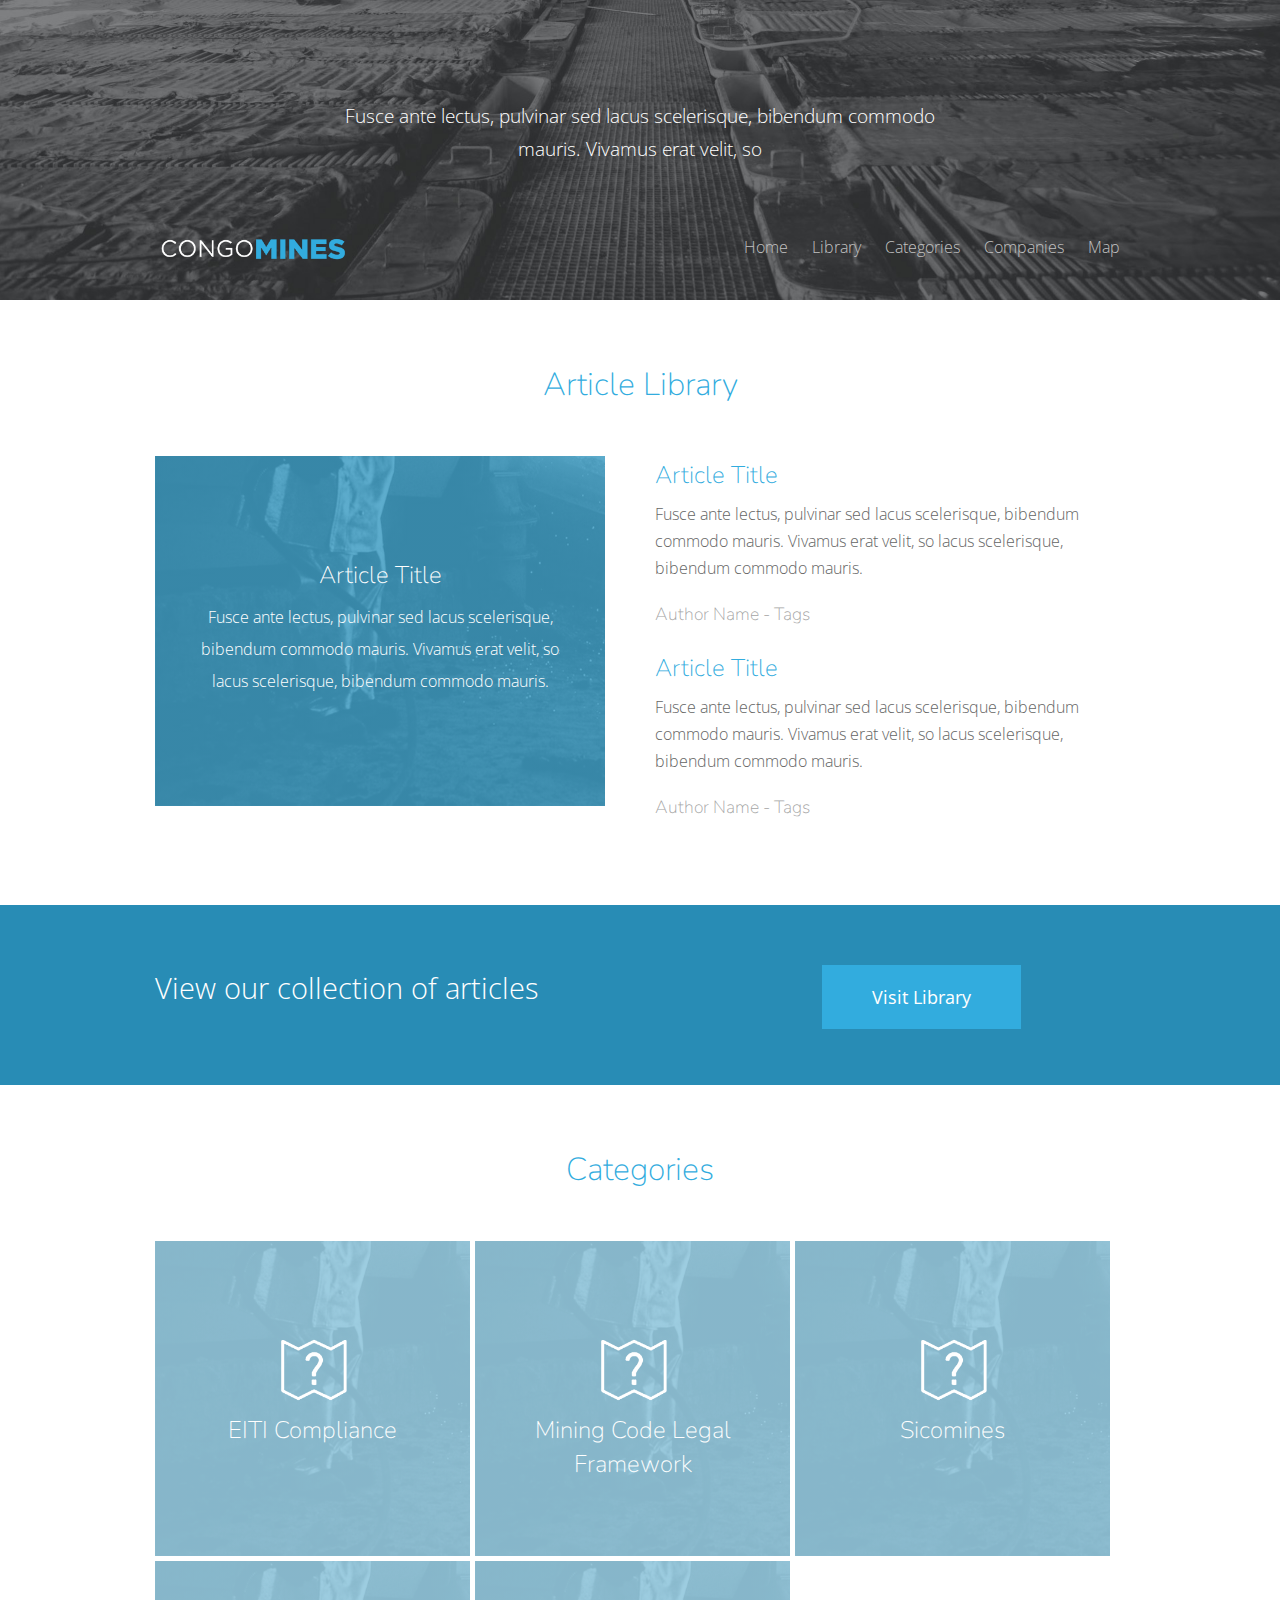
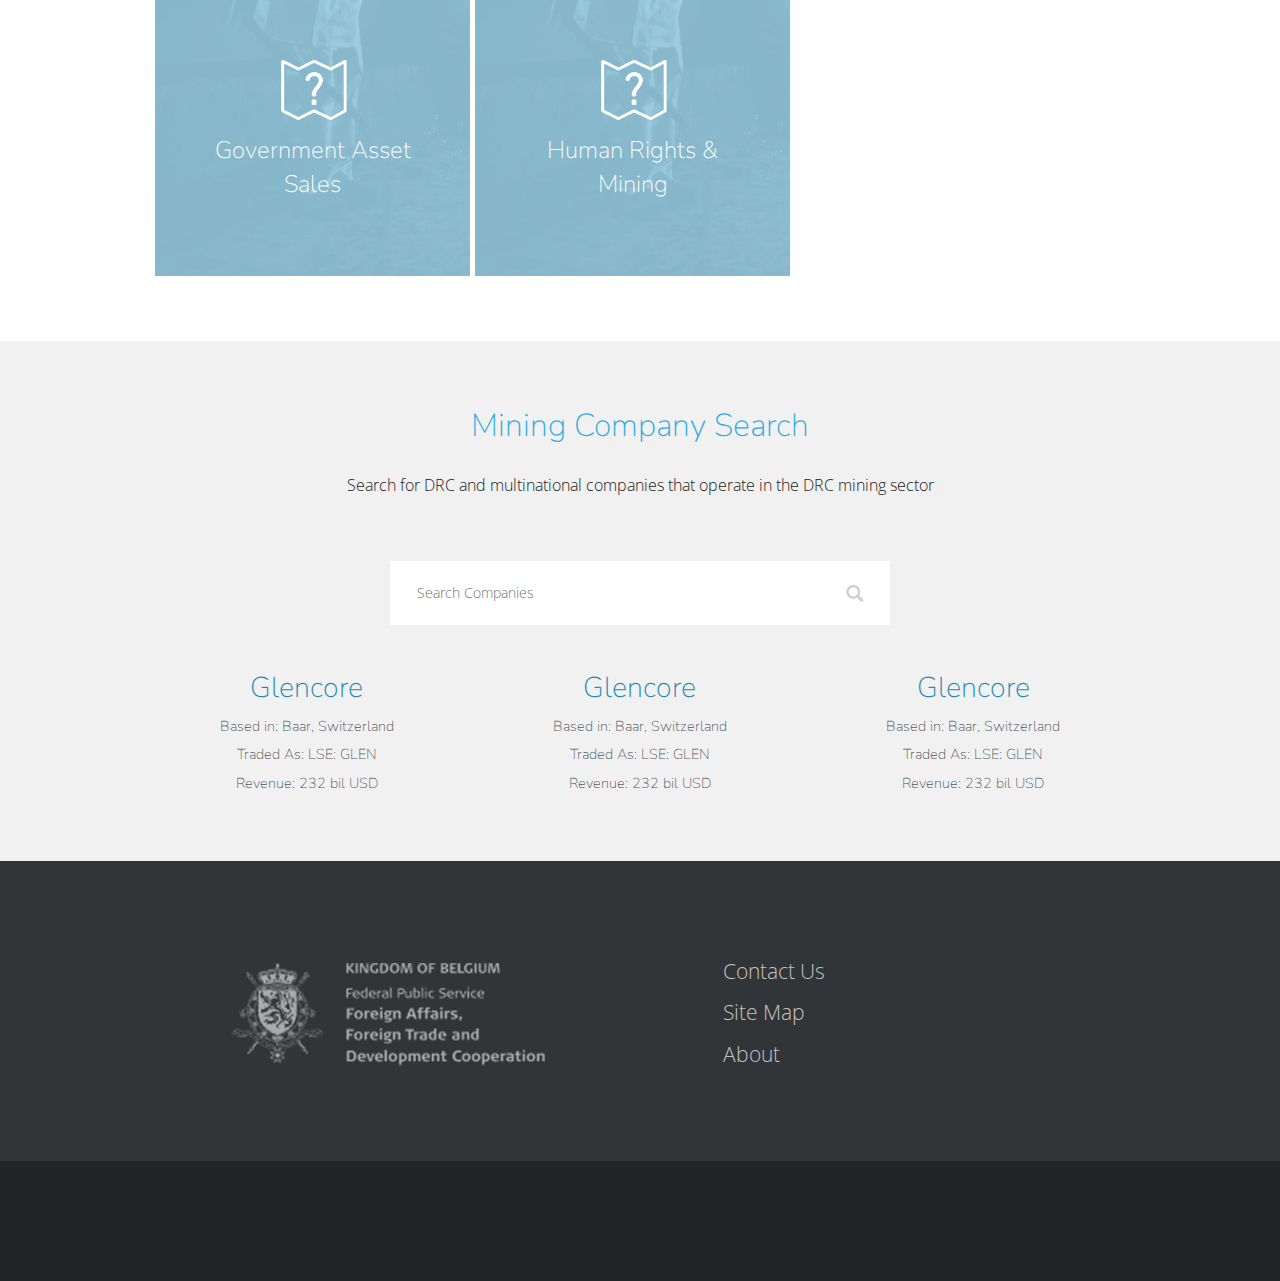
<file: index.html>
<!doctype html>
<html class="no-js" lang="en">
  <head>
    
    <meta charset="utf-8" />
    <meta name="viewport" content="width=device-width, initial-scale=1.0" />
    
    <title>CongoMines</title>

    <link rel="stylesheet" href="css/foundation.css" />
    <link rel="stylesheet" href="css/style.css" />
    <link href='http://fonts.googleapis.com/css?family=Open+Sans:400,300,600,700' rel='stylesheet' type='text/css'>
    <link href='http://fonts.googleapis.com/css?family=Nunito:400,300,700' rel='stylesheet' type='text/css'>

    <script src="js/vendor/modernizr.js"></script>

  </head>
  <body>
    
  <div class="header">
    <div class="row">
      <div class="large-12 columns">
        <h4>Fusce ante lectus, pulvinar sed lacus scelerisque, bibendum commodo mauris. Vivamus erat velit, so</h4>
      </div>
    </div>
      <div class="menu">
        <div class="row">
          <div class="logo"><a href="index.html"><img src="img/logo.png" /></a></div>
          <div class="navigation">
            <ul>
              <li><a href="index.html">Home</a></li>
              <li><a href="#">Library</a></li>
              <li><a href="#">Categories</a></li>
              <li><a href="company.html">Companies</a></li>
              <li><a href="#">Map</a></li>
            </ul>
          </div>
        </div>
      </div>
    
  </div>

  <div class="content">

    <div class="row">
      <div class="large-12 columns">
        <h1>Article Library</h1>
      </div>
    </div>
    <div class="divider"></div>
    <div class="row">
      <div class="large-6 columns">
        <div class="featured">
          <h3>Article Title</h3>
          <p>Fusce ante lectus, pulvinar sed lacus scelerisque, bibendum commodo mauris. Vivamus erat velit, so  lacus scelerisque, bibendum commodo mauris.</p>
        </div>
      </div>
      <div class="large-6 columns">
        <article>
          <h3>Article Title</h3>
          <p>Fusce ante lectus, pulvinar sed lacus scelerisque, bibendum commodo mauris. Vivamus erat velit, so  lacus scelerisque, bibendum commodo mauris.</p>
          <h4>Author Name - Tags</h4>
        </article>
        <article>
          <h3>Article Title</h3>
          <p>Fusce ante lectus, pulvinar sed lacus scelerisque, bibendum commodo mauris. Vivamus erat velit, so  lacus scelerisque, bibendum commodo mauris.</p>
          <h4>Author Name - Tags</h4>
        </article>
      </div>
    </div>

  </div>

  <div class="banner">
    <div class="row">
      <div class="large-8 columns"><h2>View our collection of articles</h2></div>
      <div class="large-4 columns"><button>Visit Library </button></div>
    </div>
  </div>

  <div class="content">

    <div class="row">
      <div class="large-12 columns">
        <h1>Categories</h1>
      </div>
    </div>
    <div class="divider"></div>
    <div class="row">
      <div class="large-12 columns text-center">
        <div class="category">
          <img src="img/icon.png" />
          <h3>EITI Compliance</h3>
        </div>
        <div class="category">
          <img src="img/icon.png" />
          <h3>Mining Code Legal Framework</h3>
        </div>
        <div class="category">
          <img src="img/icon.png" />
          <h3>Sicomines</h3>
        </div>
      </div>
      <div class="large-12 columns text-center">
        <div class="category">
          <img src="img/icon.png" />
          <h3>Government Asset Sales</h3>
        </div>
        <div class="category">
          <img src="img/icon.png" />
          <h3>Human Rights & Mining</h3>
        </div>
      </div>
    </div>

  </div>

  <div class="search">

    <div class="row">
      <div class="large-12 columns text-center">
        <h1>Mining Company Search</h1>
        <p>Search for DRC and multinational companies that operate in the DRC mining sector</p>
      </div>

    </div>
    <div class="divider"></div>
    <div class="row">
        <div class="large-12 columns">
            <input type="text" placeholder="Search Companies" />
        </div>
    </div>
    <div class="divider"></div>
    <div class="row">
        <div class="large-4 columns text-center">
          <h2>Glencore</h2>
          <h4>Based in: Baar, Switzerland</h4>
          <h4>Traded As: LSE: GLEN</h4>
          <h4>Revenue: 232 bil USD</h4>
        </div>
        <div class="large-4 columns text-center">
          <h2>Glencore</h2>
          <h4>Based in: Baar, Switzerland</h4>
          <h4>Traded As: LSE: GLEN</h4>
          <h4>Revenue: 232 bil USD</h4>
        </div>
        <div class="large-4 columns text-center">
          <h2>Glencore</h2>
          <h4>Based in: Baar, Switzerland</h4>
          <h4>Traded As: LSE: GLEN</h4>
          <h4>Revenue: 232 bil USD</h4>
        </div>
    </div>
  </div>

  <div class="footer">
    <div class="row">
      <div class="large-6 columns text-center">
       <img src="img/belguim.png" />
      </div>
      <div class="large-6 columns">
        <ul>
          <li><a href="#">Contact Us</a></li>
          <li><a href="#">Site Map</a></li>
          <li><a href="#">About</a></li>
        </ul>
      </div>
    </div>

  </div>
  <div class="copyright"></div>
      
    
    <script src="js/vendor/jquery.js"></script>
    <script src="js/scripts.js"></script>
    <script src="js/foundation.min.js"></script>
    <script>
      $(document).foundation();
    </script>
  </body>
</html>
</file>
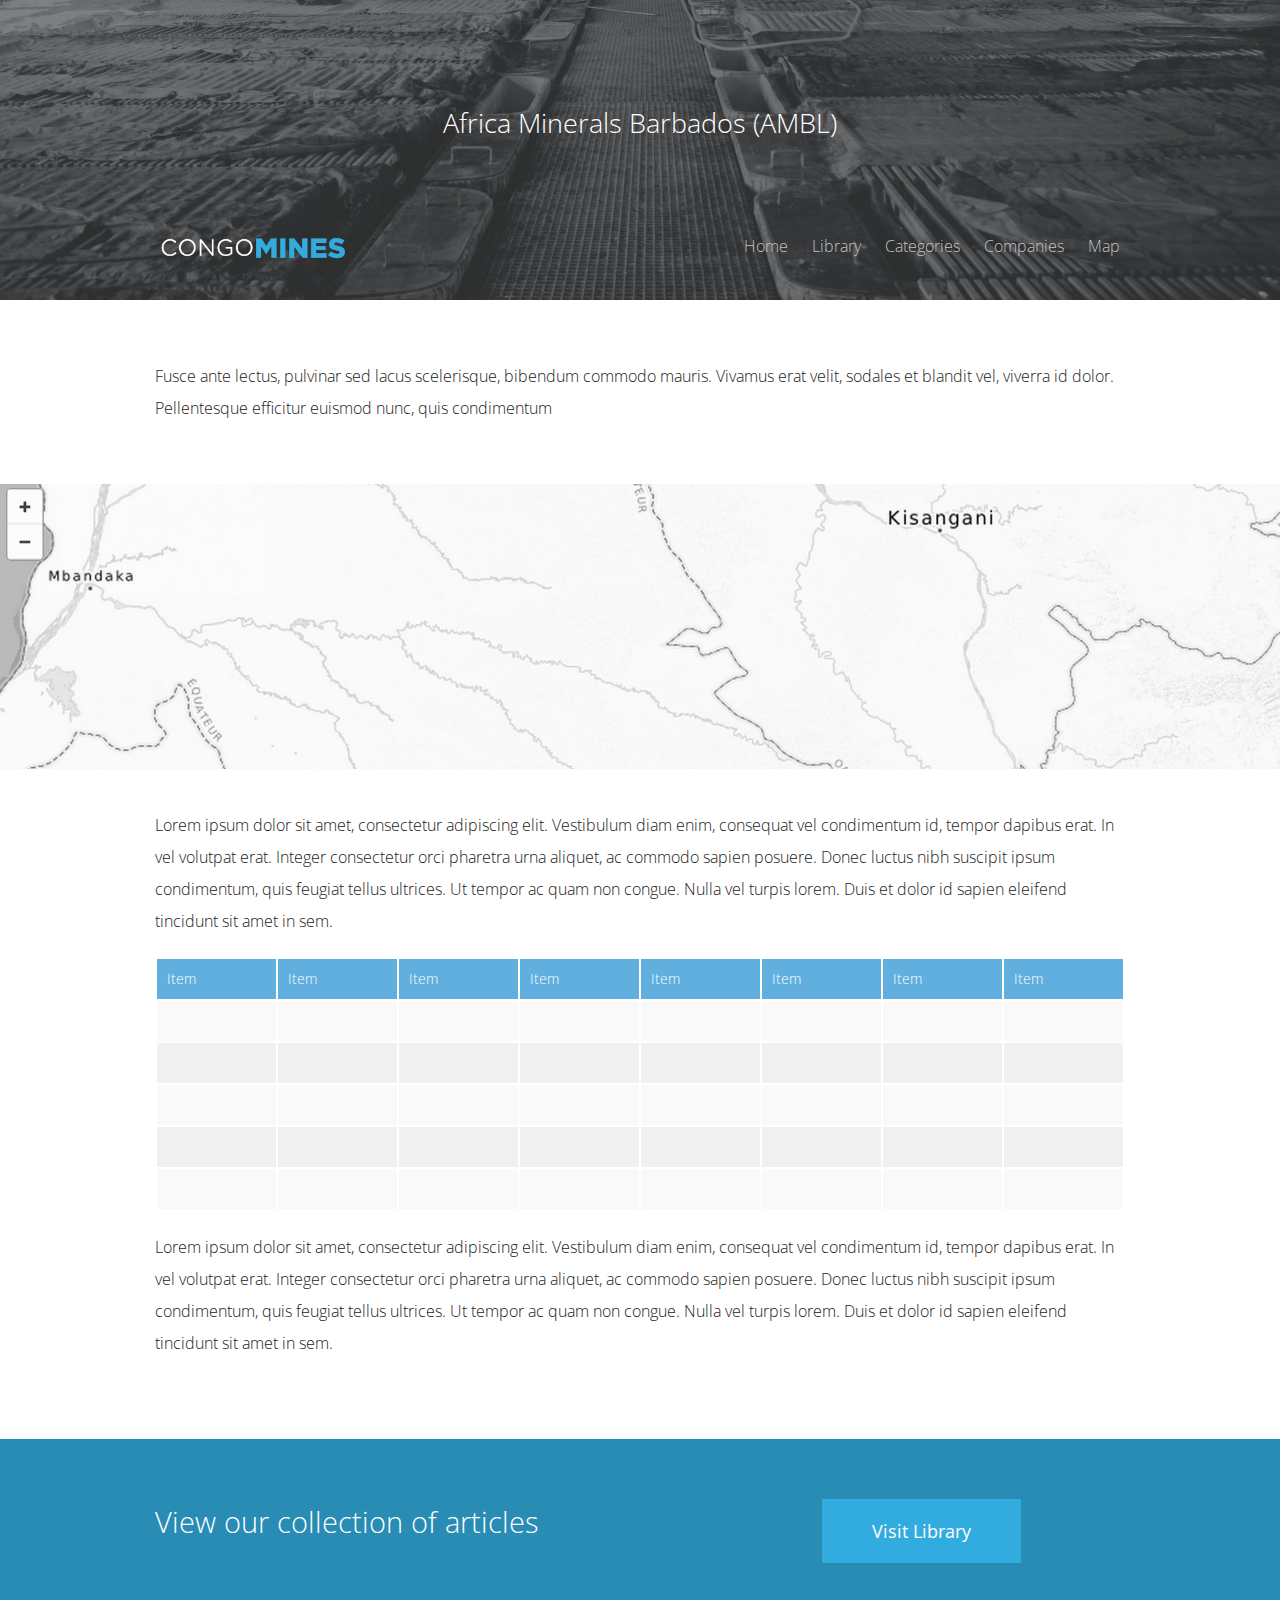
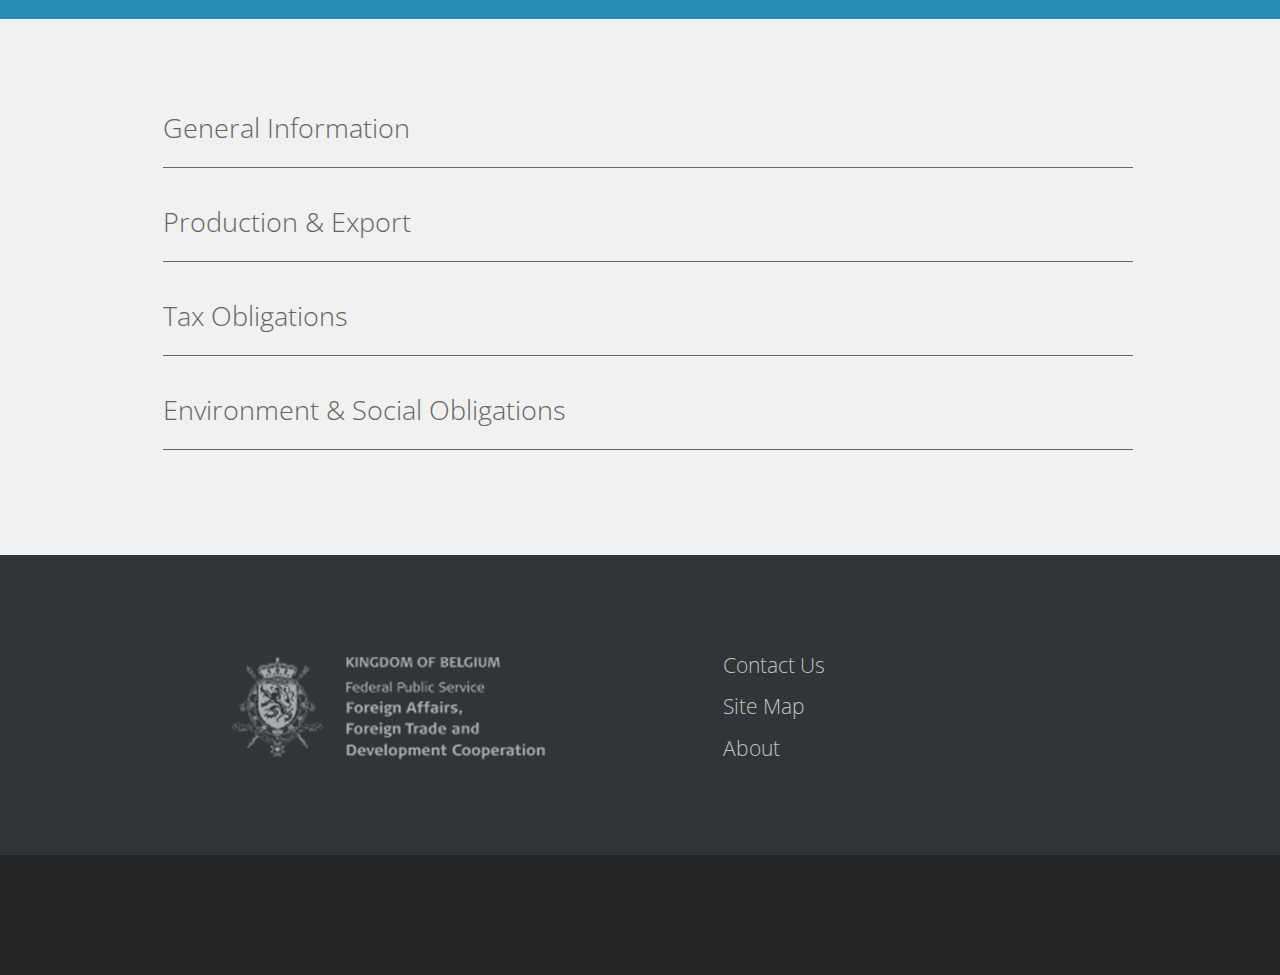
<file: company.html>
<!doctype html>
<html class="no-js" lang="en">
  <head>
    
    <meta charset="utf-8" />
    <meta name="viewport" content="width=device-width, initial-scale=1.0" />
    
    <title>CongoMines</title>

    <link rel="stylesheet" href="css/foundation.css" />
    <link rel="stylesheet" href="css/style.css" />
    <link href='http://fonts.googleapis.com/css?family=Open+Sans:400,300,600,700' rel='stylesheet' type='text/css'>
    <link href='http://fonts.googleapis.com/css?family=Nunito:400,300,700' rel='stylesheet' type='text/css'>

    <script src="js/vendor/modernizr.js"></script>

  </head>
  <body>
    
  <div class="header">
    <div class="row">
      <div class="large-12 columns">
        <h3>Africa Minerals Barbados (AMBL)</h3>
      </div>
    </div>
      <div class="menu">
        <div class="row">
          <div class="logo"><a href="index.html"><img src="img/logo.png" /></a></div>
          <div class="navigation">
            <ul>
              <li><a href="index.html">Home</a></li>
              <li><a href="#">Library</a></li>
              <li><a href="#">Categories</a></li>
              <li><a href="company.html">Companies</a></li>
              <li><a href="#">Map</a></li>
            </ul>
          </div>
        </div>
      </div>
    
  </div>

  <div class="content">

    <div class="row">
      <div class="large-12 columns">
        <p>Fusce ante lectus, pulvinar sed lacus scelerisque, bibendum commodo mauris. Vivamus erat velit, sodales et blandit vel, viverra id dolor. Pellentesque efficitur euismod nunc, quis condimentum</p>
      </div>
    </div>
    <img src="img/map.jpg" class="map" />
    <div class="row">
      <div class="large-12 columns">
        <p>Lorem ipsum dolor sit amet, consectetur adipiscing elit. Vestibulum diam enim, consequat vel condimentum id, tempor dapibus erat. In vel volutpat erat. Integer consectetur orci pharetra urna aliquet, ac commodo sapien posuere. Donec luctus nibh suscipit ipsum condimentum, quis feugiat tellus ultrices. Ut tempor ac quam non congue. Nulla vel turpis lorem. Duis et dolor id sapien eleifend tincidunt sit amet in sem.</p>
        <table>
          <tr>
            <th>Item</th><th>Item</th><th>Item</th><th>Item</th><th>Item</th><th>Item</th><th>Item</th><th>Item</th>
          </tr>
          <tr>
            <td></td><td></td><td></td><td></td><td></td><td></td><td></td><td></td>
          </tr>
          <tr>
            <td></td><td></td><td></td><td></td><td></td><td></td><td></td><td></td>
          </tr>
          <tr>
            <td></td><td></td><td></td><td></td><td></td><td></td><td></td><td></td>
          </tr>
          <tr>
            <td></td><td></td><td></td><td></td><td></td><td></td><td></td><td></td>
          </tr>
          <tr>
            <td></td><td></td><td></td><td></td><td></td><td></td><td></td><td></td>
          </tr>
        </table>
        <p>Lorem ipsum dolor sit amet, consectetur adipiscing elit. Vestibulum diam enim, consequat vel condimentum id, tempor dapibus erat. In vel volutpat erat. Integer consectetur orci pharetra urna aliquet, ac commodo sapien posuere. Donec luctus nibh suscipit ipsum condimentum, quis feugiat tellus ultrices. Ut tempor ac quam non congue. Nulla vel turpis lorem. Duis et dolor id sapien eleifend tincidunt sit amet in sem.</p>
      </div>
    </div>

  </div>

  <div class="banner">
    <div class="row">
      <div class="large-8 columns"><h2>View our collection of articles</h2></div>
      <div class="large-4 columns"><button>Visit Library </button></div>
    </div>
  </div>


<div class="grey">
  <div class="row">
      <div class="large-12 columns">
        <section class="accordion">
        <div>
          <input id="ac-1" name="accordion-1" type="checkbox" />
          <label for="ac-1">General Information</label>
          <article class="ac-large">
            <div class="large-3 columns"><h4>NRC</h4><h4>RCCM</h4><h4>Legal Status</h4><h4>Legal Regime</h4></div>
            <div class="large-3 columns"><h4 class="value">Lorem Ipsum</h4><h4 class="value">Lorem Ipsum</h4><h4 class="value">Lorem Ipsum</h4><h4 class="value">Lorem Ipsum</h4></div>
            <div class="large-3 columns"><h4>Project Type</h4><h4>Project Phase</h4><h4>Contact</h4><h4>Website</h4></div>
            <div class="large-3 columns"><h4 class="value">Lorem Ipsum</h4><h4 class="value">Lorem Ipsum</h4><h4 class="value">Lorem Ipsum</h4><h4 class="value">Lorem Ipsum</h4></div>
          </article>
        </div>
        <div>
          <input id="ac-2" name="accordion-1" type="checkbox" />
          <label for="ac-2">Production & Export</label>
          <article class="ac-medium">
            <p>Lorem ipsum dolor sit amet, consectetur adipiscing elit. Vestibulum diam enim, consequat vel condimentum id, tempor dapibus erat. In vel volutpat erat. Integer consectetur orci pharetra urna aliquet, ac commodo sapien posuere. Donec luctus nibh suscipit ipsum condimentum, quis feugiat tellus ultrices. Ut tempor ac quam non congue. Nulla vel turpis lorem. Duis et dolor id sapien eleifend tincidunt sit amet in sem.</p>
          </article>
        </div>
        <div>
          <input id="ac-3" name="accordion-1" type="checkbox" />
          <label for="ac-3">Tax Obligations</label>
          <article class="ac-large">
            <p>Lorem ipsum dolor sit amet, consectetur adipiscing elit. Vestibulum diam enim, consequat vel condimentum id, tempor dapibus erat. In vel volutpat erat. Integer consectetur orci pharetra urna aliquet, ac commodo sapien posuere. Donec luctus nibh suscipit ipsum condimentum, quis feugiat tellus ultrices. Ut tempor ac quam non congue. Nulla vel turpis lorem. Duis et dolor id sapien eleifend tincidunt sit amet in sem.</p>
          </article>
        </div>
        <div>
          <input id="ac-4" name="accordion-1" type="checkbox" />
          <label for="ac-4">Environment & Social Obligations</label>
          <article class="ac-large">
            <p>Lorem ipsum dolor sit amet, consectetur adipiscing elit. Vestibulum diam enim, consequat vel condimentum id, tempor dapibus erat. In vel volutpat erat. Integer consectetur orci pharetra urna aliquet, ac commodo sapien posuere. Donec luctus nibh suscipit ipsum condimentum, quis feugiat tellus ultrices. Ut tempor ac quam non congue. Nulla vel turpis lorem. Duis et dolor id sapien eleifend tincidunt sit amet in sem.</p>
          </article>
        </div>
      </section>
      </div>
    </div>
</div>


  <div class="footer">
    <div class="row">
      <div class="large-6 columns text-center">
       <img src="img/belguim.png" />
      </div>
      <div class="large-6 columns">
        <ul>
          <li><a href="#">Contact Us</a></li>
          <li><a href="#">Site Map</a></li>
          <li><a href="#">About</a></li>
        </ul>
      </div>
    </div>

  </div>
  <div class="copyright"></div>
      
    
    <script src="js/vendor/jquery.js"></script>
    <script src="js/scripts.js"></script>
    <script src="js/foundation.min.js"></script>
    <script>
      $(document).foundation();
    </script>
  </body>
</html>
</file>
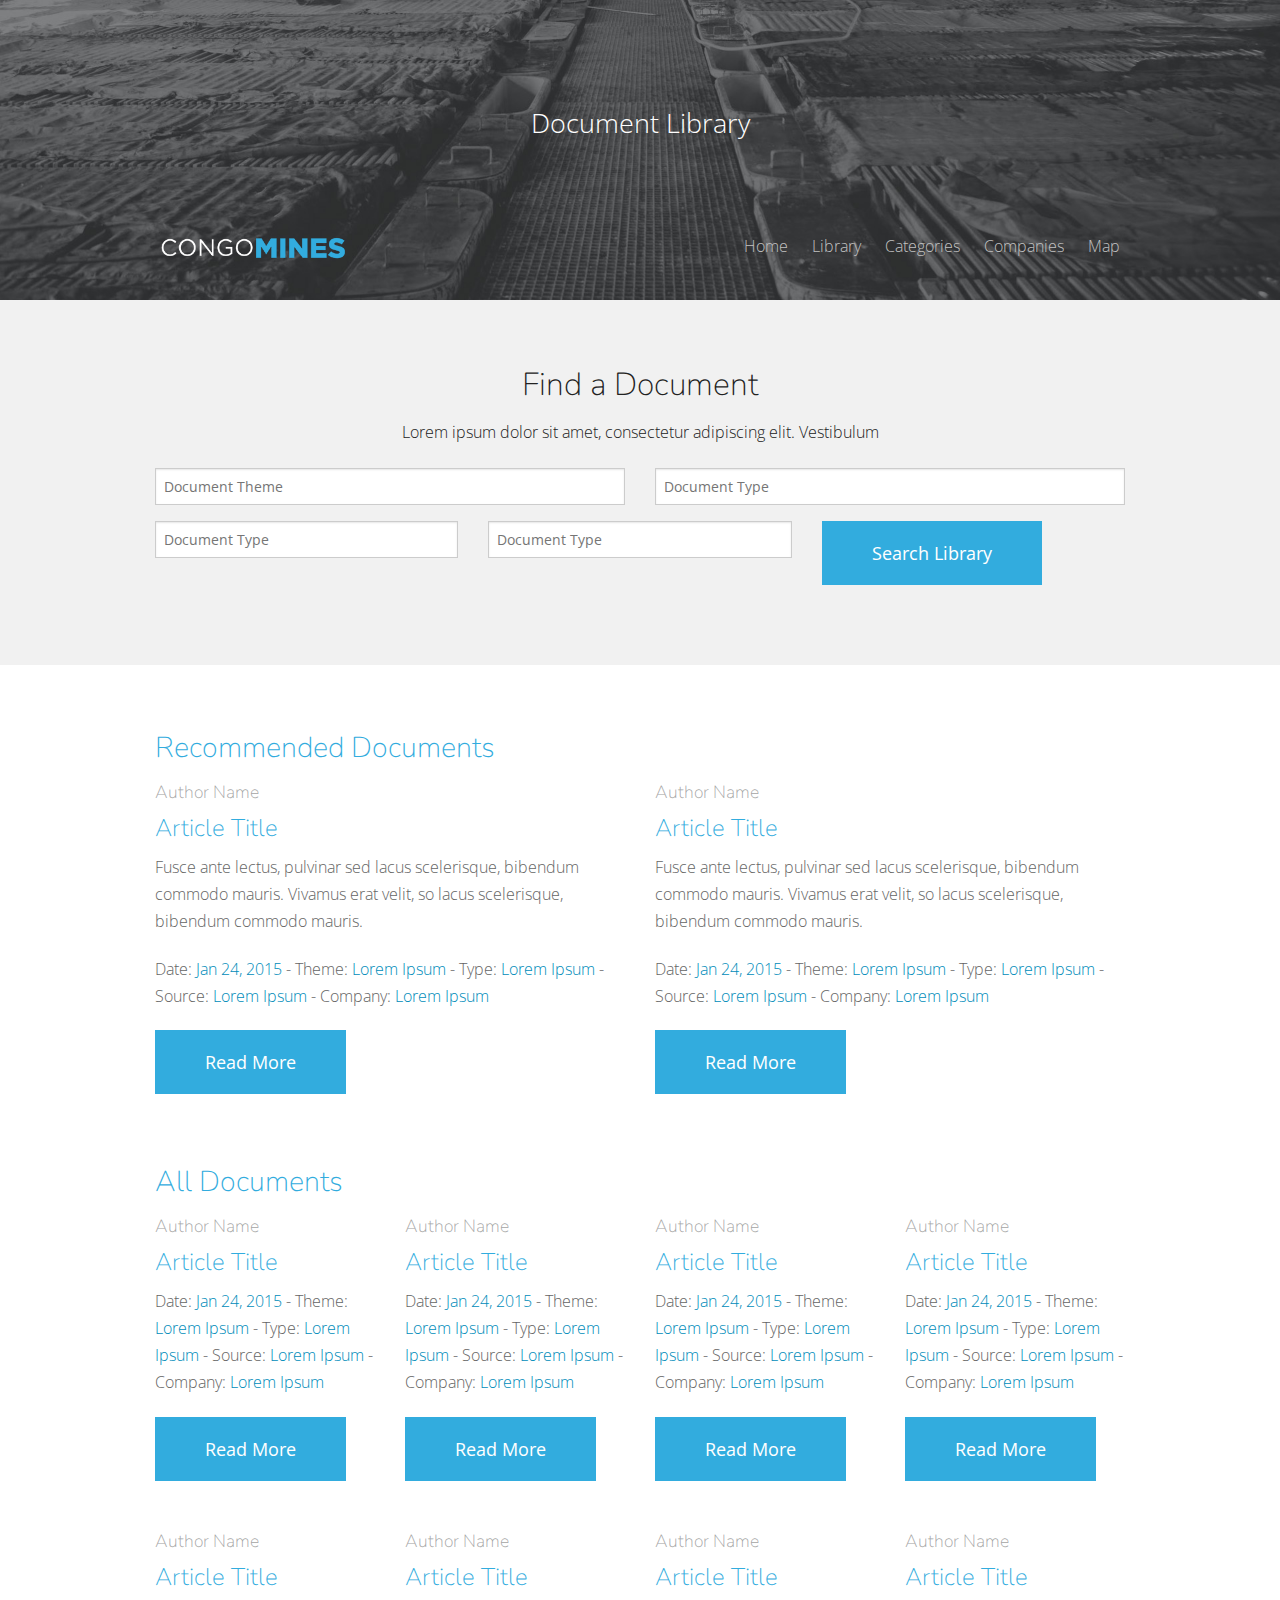
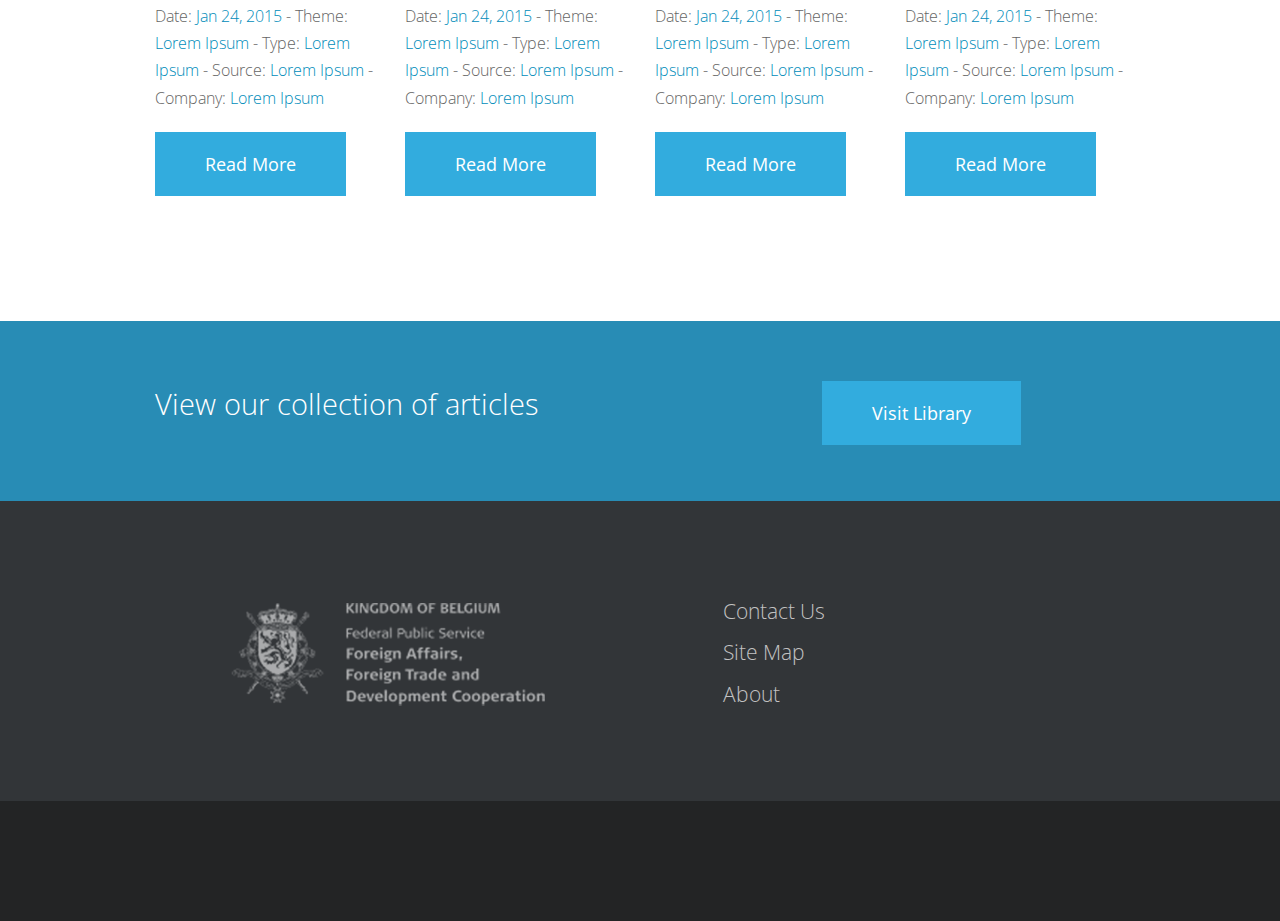
<file: library.html>
<!doctype html>
<html class="no-js" lang="en">
  <head>
    
    <meta charset="utf-8" />
    <meta name="viewport" content="width=device-width, initial-scale=1.0" />
    
    <title>CongoMines</title>

    <link rel="stylesheet" href="css/foundation.css" />
    <link rel="stylesheet" href="css/style.css" />
    <link href='http://fonts.googleapis.com/css?family=Open+Sans:400,300,600,700' rel='stylesheet' type='text/css'>
    <link href='http://fonts.googleapis.com/css?family=Nunito:400,300,700' rel='stylesheet' type='text/css'>

    <script src="js/vendor/modernizr.js"></script>

  </head>
  <body>
    
  <div class="header">
    <div class="row">
      <div class="large-12 columns">
        <h3>Document Library</h3>
      </div>
    </div>
      <div class="menu">
        <div class="row">
          <div class="logo"><a href="index.html"><img src="img/logo.png" /></a></div>
          <div class="navigation">
            <ul>
              <li><a href="index.html">Home</a></li>
              <li><a href="library.html">Library</a></li>
              <li><a href="#">Categories</a></li>
              <li><a href="company.html">Companies</a></li>
              <li><a href="#">Map</a></li>
            </ul>
          </div>
        </div>
      </div>
    
  </div>

  <div class="grey">
    <div class="row">
      <div class="large-12 columns text-center">
        <h1>Find a Document</h1>
        <p>Lorem ipsum dolor sit amet, consectetur adipiscing elit. Vestibulum</p>
      </div>

    </div>
    <div class="row">
        <div class="large-6 columns">
            <input type="text" placeholder="Document Theme" />
        </div>
        <div class="large-6 columns">
            <input type="text" placeholder="Document Type" />
        </div>
        <div class="large-4 columns">
            <input type="text" placeholder="Document Type" />
        </div>
        <div class="large-4 columns">
            <input type="text" placeholder="Document Type" />
        </div>
        <div class="large-4 columns">
            <button>Search Library</button>
        </div>
    </div>
  </div>

  <div class="content">
    <div class="row">
      <div class="large-12 columns">
        <h2 class="ftr">Recommended Documents</h2>
      </div>
    </div>
    <div class="row">
      <div class="large-6 columns">
        <article class="divborder">
          <h4>Author Name</h4>
          <h3 class="inline">Article Title</h3>
          <p>Fusce ante lectus, pulvinar sed lacus scelerisque, bibendum commodo mauris. Vivamus erat velit, so  lacus scelerisque, bibendum commodo mauris.</p>
          <p class="meta">Date: <a>Jan 24, 2015</a> - Theme: <a>Lorem Ipsum</a> - Type: <a>Lorem Ipsum</a> - Source: <a>Lorem Ipsum</a> - Company: <a>Lorem Ipsum</a></p>
          <button>Read More</button>
        </article>
      </div>
      <div class="large-6 columns">
        <article>
          <h4>Author Name</h4>
          <h3 class="inline">Article Title</h3>
          <p>Fusce ante lectus, pulvinar sed lacus scelerisque, bibendum commodo mauris. Vivamus erat velit, so  lacus scelerisque, bibendum commodo mauris.</p>
          <p class="meta">Date: <a>Jan 24, 2015</a> - Theme: <a>Lorem Ipsum</a> - Type: <a>Lorem Ipsum</a> - Source: <a>Lorem Ipsum</a> - Company: <a>Lorem Ipsum</a></p>
          <button>Read More</button>
        </article>
      </div>
    </div>

    <div class="divider">
    <div class="row">
      <div class="large-12 columns">
        <h2 class="ftr">All Documents</h2>
      </div>
    </div>
    <div class="row">
      <div class="large-3 columns">
        <article class="divborder">
          <h4>Author Name</h4>
          <h3 class="inline">Article Title</h3> 
          <p class="meta">Date: <a>Jan 24, 2015</a> - Theme: <a>Lorem Ipsum</a> - Type: <a>Lorem Ipsum</a> - Source: <a>Lorem Ipsum</a> - Company: <a>Lorem Ipsum</a></p>
          <button>Read More</button>
        </article>
      </div>
      <div class="large-3 columns">
        <article class="divborder">
          <h4>Author Name</h4>
          <h3 class="inline">Article Title</h3> 
          <p class="meta">Date: <a>Jan 24, 2015</a> - Theme: <a>Lorem Ipsum</a> - Type: <a>Lorem Ipsum</a> - Source: <a>Lorem Ipsum</a> - Company: <a>Lorem Ipsum</a></p>
          <button>Read More</button>
        </article>
      </div>
      <div class="large-3 columns">
        <article class="divborder">
          <h4>Author Name</h4>
          <h3 class="inline">Article Title</h3> 
          <p class="meta">Date: <a>Jan 24, 2015</a> - Theme: <a>Lorem Ipsum</a> - Type: <a>Lorem Ipsum</a> - Source: <a>Lorem Ipsum</a> - Company: <a>Lorem Ipsum</a></p>
          <button>Read More</button>
        </article>
      </div>
      <div class="large-3 columns">
        <article>
          <h4>Author Name</h4>
          <h3 class="inline">Article Title</h3>
          <p class="meta">Date: <a>Jan 24, 2015</a> - Theme: <a>Lorem Ipsum</a> - Type: <a>Lorem Ipsum</a> - Source: <a>Lorem Ipsum</a> - Company: <a>Lorem Ipsum</a></p>
          <button>Read More</button>
        </article>
      </div>
    </div>
    <div class="row">
      <div class="large-3 columns">
        <article class="divborder">
          <h4>Author Name</h4>
          <h3 class="inline">Article Title</h3> 
          <p class="meta">Date: <a>Jan 24, 2015</a> - Theme: <a>Lorem Ipsum</a> - Type: <a>Lorem Ipsum</a> - Source: <a>Lorem Ipsum</a> - Company: <a>Lorem Ipsum</a></p>
          <button>Read More</button>
        </article>
      </div>
      <div class="large-3 columns">
        <article class="divborder">
          <h4>Author Name</h4>
          <h3 class="inline">Article Title</h3> 
          <p class="meta">Date: <a>Jan 24, 2015</a> - Theme: <a>Lorem Ipsum</a> - Type: <a>Lorem Ipsum</a> - Source: <a>Lorem Ipsum</a> - Company: <a>Lorem Ipsum</a></p>
          <button>Read More</button>
        </article>
      </div>
      <div class="large-3 columns">
        <article class="divborder">
          <h4>Author Name</h4>
          <h3 class="inline">Article Title</h3> 
          <p class="meta">Date: <a>Jan 24, 2015</a> - Theme: <a>Lorem Ipsum</a> - Type: <a>Lorem Ipsum</a> - Source: <a>Lorem Ipsum</a> - Company: <a>Lorem Ipsum</a></p>
          <button>Read More</button>
        </article>
      </div>
      <div class="large-3 columns">
        <article>
          <h4>Author Name</h4>
          <h3 class="inline">Article Title</h3>
          <p class="meta">Date: <a>Jan 24, 2015</a> - Theme: <a>Lorem Ipsum</a> - Type: <a>Lorem Ipsum</a> - Source: <a>Lorem Ipsum</a> - Company: <a>Lorem Ipsum</a></p>
          <button>Read More</button>
        </article>
      </div>
    </div>
   
    </div>

  </div>
</div>
  <div class="banner">
    <div class="row">
      <div class="large-8 columns"><h2>View our collection of articles</h2></div>
      <div class="large-4 columns"><button>Visit Library </button></div>
    </div>
  </div>

  <div class="footer">
    <div class="row">
      <div class="large-6 columns text-center">
       <img src="img/belguim.png" />
      </div>
      <div class="large-6 columns">
        <ul>
          <li><a href="#">Contact Us</a></li>
          <li><a href="#">Site Map</a></li>
          <li><a href="#">About</a></li>
        </ul>
      </div>
    </div>

  </div>
  <div class="copyright"></div>
      
    
    <script src="js/vendor/jquery.js"></script>
    <script src="js/scripts.js"></script>
    <script src="js/foundation.min.js"></script>
    <script>
      $(document).foundation();
    </script>
  </body>
</html>
</file>
<file: css/style.css>
::selection {
	color: #FFF; 
	background-color: rgba(50, 172, 222, 0.9) !important;
}

::-moz-selection {
	color: #FFF;
	 background-color: rgba(50, 172, 222, 0.9) !important;
}


html {
	
}

body {
	font-family: 'Open Sans', sans-serif;
}

h1, h2, h3, h4 {
	font-family: 'Nunito', sans-serif;
	font-weight: 200;
}

h1 {
	font-size: 2em;
}

h2 {
	font-size: 1.8em;
}

h3 {
	font-size: 1.5em;
}

h4 {
	font-size: 1.3em;
}

p {
	font-family: 'Open Sans', sans-serif;
	font-weight: 200;	
	line-height: 2em;
}

button {
	background: #32acde;
	font-family: 'Open Sans', sans-serif;
	padding: 20px 50px;
	font-size: 1.1em;
}

table {
	width: 100%;
	border: none;
}

tr {
	height: 40px;
	background: #f0f0f0;
}

th {
	background: #60afde;
	color: #fff!important;
	font-weight: 200;
	
}

.divider {
	padding: 20px 0;
}

.header {
	width: 100%;
	height: 300px;
	background: url('../img/headerbg.jpg') no-repeat;
	background-size: cover;
	text-align: center;

}

.header h3 {
	color: #fff;
	font-weight: 200;
	line-height: 1.7em;
	font-size: 1.7em;
	font-family: 'Open Sans', sans-serif;	
	margin: auto;
	max-width: 640px;
	padding-top: 100px;
	padding-bottom: 58px;
}

.header h4 {
	color: #fff;
	font-weight: 200;
	line-height: 1.7em;
	font-size: 1.2em;
	font-family: 'Open Sans', sans-serif;	
	margin: auto;
	max-width: 640px;
		padding-top: 100px;
		padding-bottom: 40px;
}

.header .logo {
	width: 40%;
	float: left;
	text-align: left;
}

.header .logo img {
	max-width: 225px
}

.header .navigation {
	width: 60%;
	float: right;
	text-align: right;
}

.header .navigation ul {
	list-style-type: none;
}

.header .navigation ul li {
	display: inline-block;
	font-weight: 200;
	color: #fff;
	margin-right: 20px;
}

.header .navigation ul li a {
	color: #c2c2c2;
	transition: all 0.2s ease-in-out;
}

.header .navigation ul li a:hover {
	color: #fff;
}

.menu {
	width: 100%;
	height: 90px;
	padding-top: 30px;
}

.past-main { 
	background-color: rgba(50, 53, 56, 0.95);
	color:#444; 
	transition: background ease-in-out 0.2s;
	position: fixed;
	top: 0;
	height: 90px;
	z-index: 999;
	padding-top: 30px;

}

.footer {
	width: 100%;
	height: 300px;
	padding: 80px 0;
	background: #323538;
}

.footer img {
	max-width: 350px;
}

.footer ul {
	list-style-type: none;
	padding-top: 10px;
	padding-left: 50px;
}

.footer ul li a {
	font-size: 1.3em;
	font-weight: 200;
	color: #c2c2c2;
	line-height: 2em;
	transition: color 0.2s ease-in-out;
}

.footer ul li a:hover {
	color: #fff;
	transition: color 0.2s ease-in-out;
}

.copyright {
	width: 100%;
	height: 120px;
	background: #232425;
}

.content {
	padding: 60px 0;
}

.content h1 {
	text-align: center;
	color: #32acde;	

}

.content h2, .content h3 {
	color: #32acde;	
}

.content .map {
	margin: 40px 0;
}

.content .featured {
	width: 450px;
	height: 350px;
	background: linear-gradient(rgba(50, 172, 222, 0.65), rgba(50, 172, 222, 0.65)),url('../img/feat.jpg');
	background-size: 100%;
	text-align: center;
	color: #fff;
	padding: 100px 40px;
	opacity: 1;
	transition: all 0.2s ease-in-out;
}

.content .featured:hover {
	opacity: 0.7;
	transition: all 0.2s ease-in-out;
}
.content .featured h3 {
	color: #fff;
}

.content article {
	margin-bottom: 25px;
}

.content article p {
	color: #656565;
	font-size: 1em;
	font-weight: 200;
	line-height: 1.7em;
}

.content article h4 {
	color: #a4a4a4;
	font-size: 1.1em
}

.content .category {
	width: 315px;
	height: 315px;
	background: linear-gradient(rgba(50, 172, 222, 0.65), rgba(50, 172, 222, 0.65)),url('../img/feat.jpg');
	background-size: cover;
	text-align: center;
	color: #fff;
	display: inline-block;
	float: left;
	margin-right: 5px;
	margin-bottom: 5px;
	padding: 90px 40px;
	opacity: 0.6;
	transition: all 0.2s ease-in-out;
}

.content .category:hover {
	opacity: 1;

}

.content .category img {
	max-width: 80px;
}

.content .category h3 {
	color: #fff;
}

.search, .grey {
	padding: 60px 0;
	background: #f1f1f1;
}

.search h1 {
	color: #32acde;
	margin-bottom: 20px;
}

.search h2 {
	color: #288cb5;
}

.search h4 {
	color: #4f575b;
	font-size: 0.9em;
}

.search input {
	border: 2px solid #fff;
	background-image: url('../img/search.png');
    background-position: 450px 18px;
    background-repeat: no-repeat;
	padding: 30px 25px;
	font-family: 'Open Sans', sans-serif;	
	font-weight: 200;
	width: 500px;
	margin: auto;
	box-shadow: none;
}

.search input:focus {
	background: #fff;
	border: 2px solid #288cb5;
	background-image: url('../img/search.png');
    background-position: 450px 18px;
    background-repeat: no-repeat;
    transition: border 0.2s ease-in-out;
}

.search input:after {
	background: url('../img/search.png');
}

.banner {
	width: 100%;
	background: #288cb5;
	height: 180px;
	padding: 60px 0;
}

.banner h2 {
	color: #fff;
	font-family: 'Open Sans', sans-serif;	
	font-weight: 200;
}


.accordion {
	width: 100%;
	margin: 10px auto 30px auto;
	text-align: left;
}

.accordion h4 {
	font-family: 'Open Sans', sans-serif;	
	font-weight: 400;
	font-size: 1.1em;
	color: #c0c0c0;
	padding: 5px 0;
}

.value {
	color: #32acde!important;
	font-weight: 200!important;
}
.accordion label{
	font-family: 'Open Sans', sans-serif;	
	font-weight: 200;
	padding: 5px 0px;
	position: relative;
	z-index: 20;
	display: block;
	width: 100%;
	cursor: pointer;
	color: #656565;
	line-height: 2.5em;
	font-size: 1.7em;
	border-bottom: 1px solid #656565;

}


.accordion label:hover{
	color: #32acde;
	border-color: #32acde;
	transition: all 0.2s ease-in-out;
}
.accordion input:checked + label,
.accordion input:checked + label:hover{
	color: #32acde;
	border-color: #32acde;
	transition: color 0.2s ease-in-out;
	background: url('../img/arrow_down.png') no-repeat center right;

}
.accordion label:hover:after,
.accordion input:checked + label:hover:after{
	content: '';
	position: absolute;
	width: 35px;
	height: 35px;
	right: 0px;
	top: 22px;	
	background: transparent url('../img/arrow_right.png') no-repeat center center;	
}
.accordion input:checked + label:hover:after{
background-image: url('../img/arrow_down.png');
}
.accordion input{
	display: none;
}
.accordion article{
	margin-top: 15px;
	overflow: hidden;
	height: 0px;
	position: relative;
	z-index: 10;
	-webkit-transition: height 0.3s ease-in-out, box-shadow 0.6s linear;
	-moz-transition: height 0.3s ease-in-out, box-shadow 0.6s linear;
	-o-transition: height 0.3s ease-in-out, box-shadow 0.6s linear;
	-ms-transition: height 0.3s ease-in-out, box-shadow 0.6s linear;
	transition: height 0.3s ease-in-out, box-shadow 0.6s linear;
}
.accordion article p{
	font-family: 'Open Sans', sans-serif;	
	font-weight: 200;
	color: #777;
	line-height: 23px;
	font-size: 1em;
	padding: 20px;
}
.accordion input:checked ~ article{
	-webkit-transition: height 0.5s ease-in-out, box-shadow 0.1s linear;
	-moz-transition: height 0.5s ease-in-out, box-shadow 0.1s linear;
	-o-transition: height 0.5s ease-in-out, box-shadow 0.1s linear;
	-ms-transition: height 0.5s ease-in-out, box-shadow 0.1s linear;
	transition: height 0.5s ease-in-out, box-shadow 0.1s linear;

}
.accordion input:checked ~ article.ac-small{
	height: 140px;
}
.accordion input:checked ~ article.ac-medium{
	height: 180px;
}
.accordion input:checked ~ article.ac-large{
	height: 230px;
}
</file>
